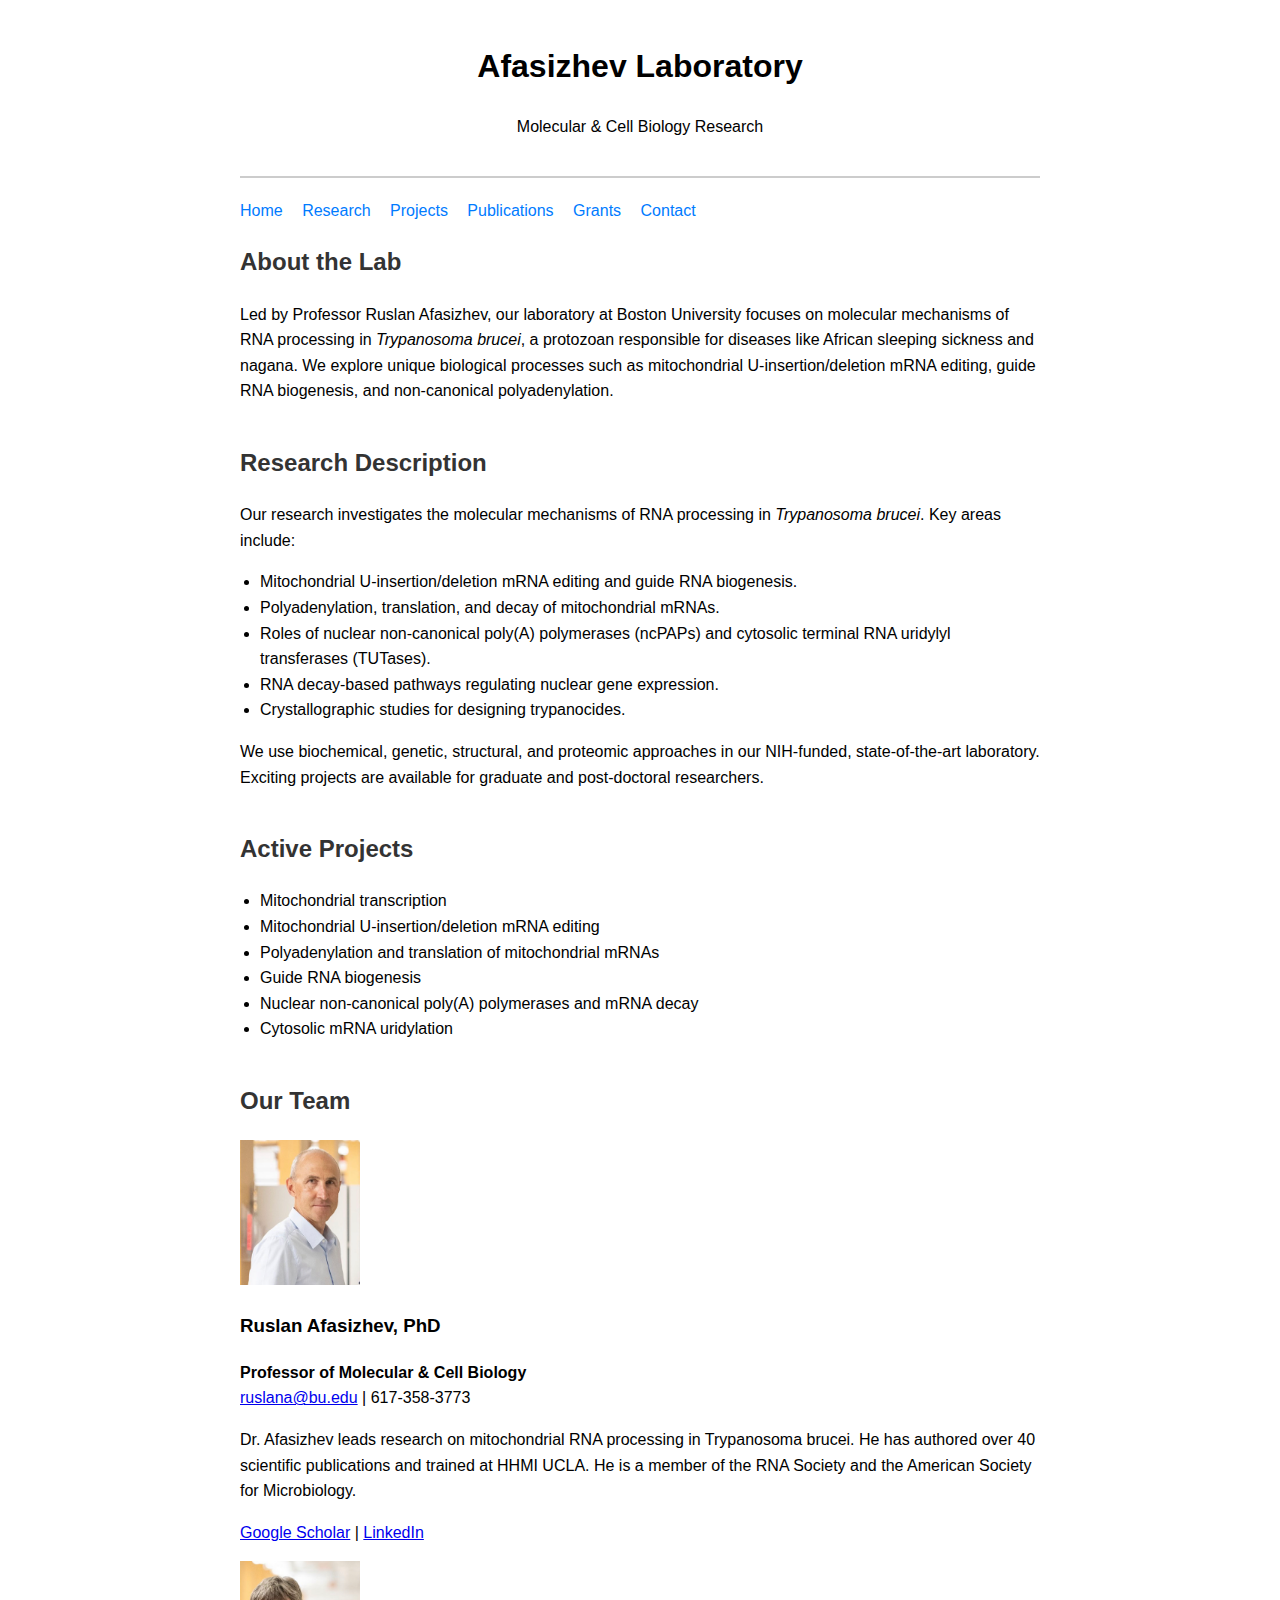
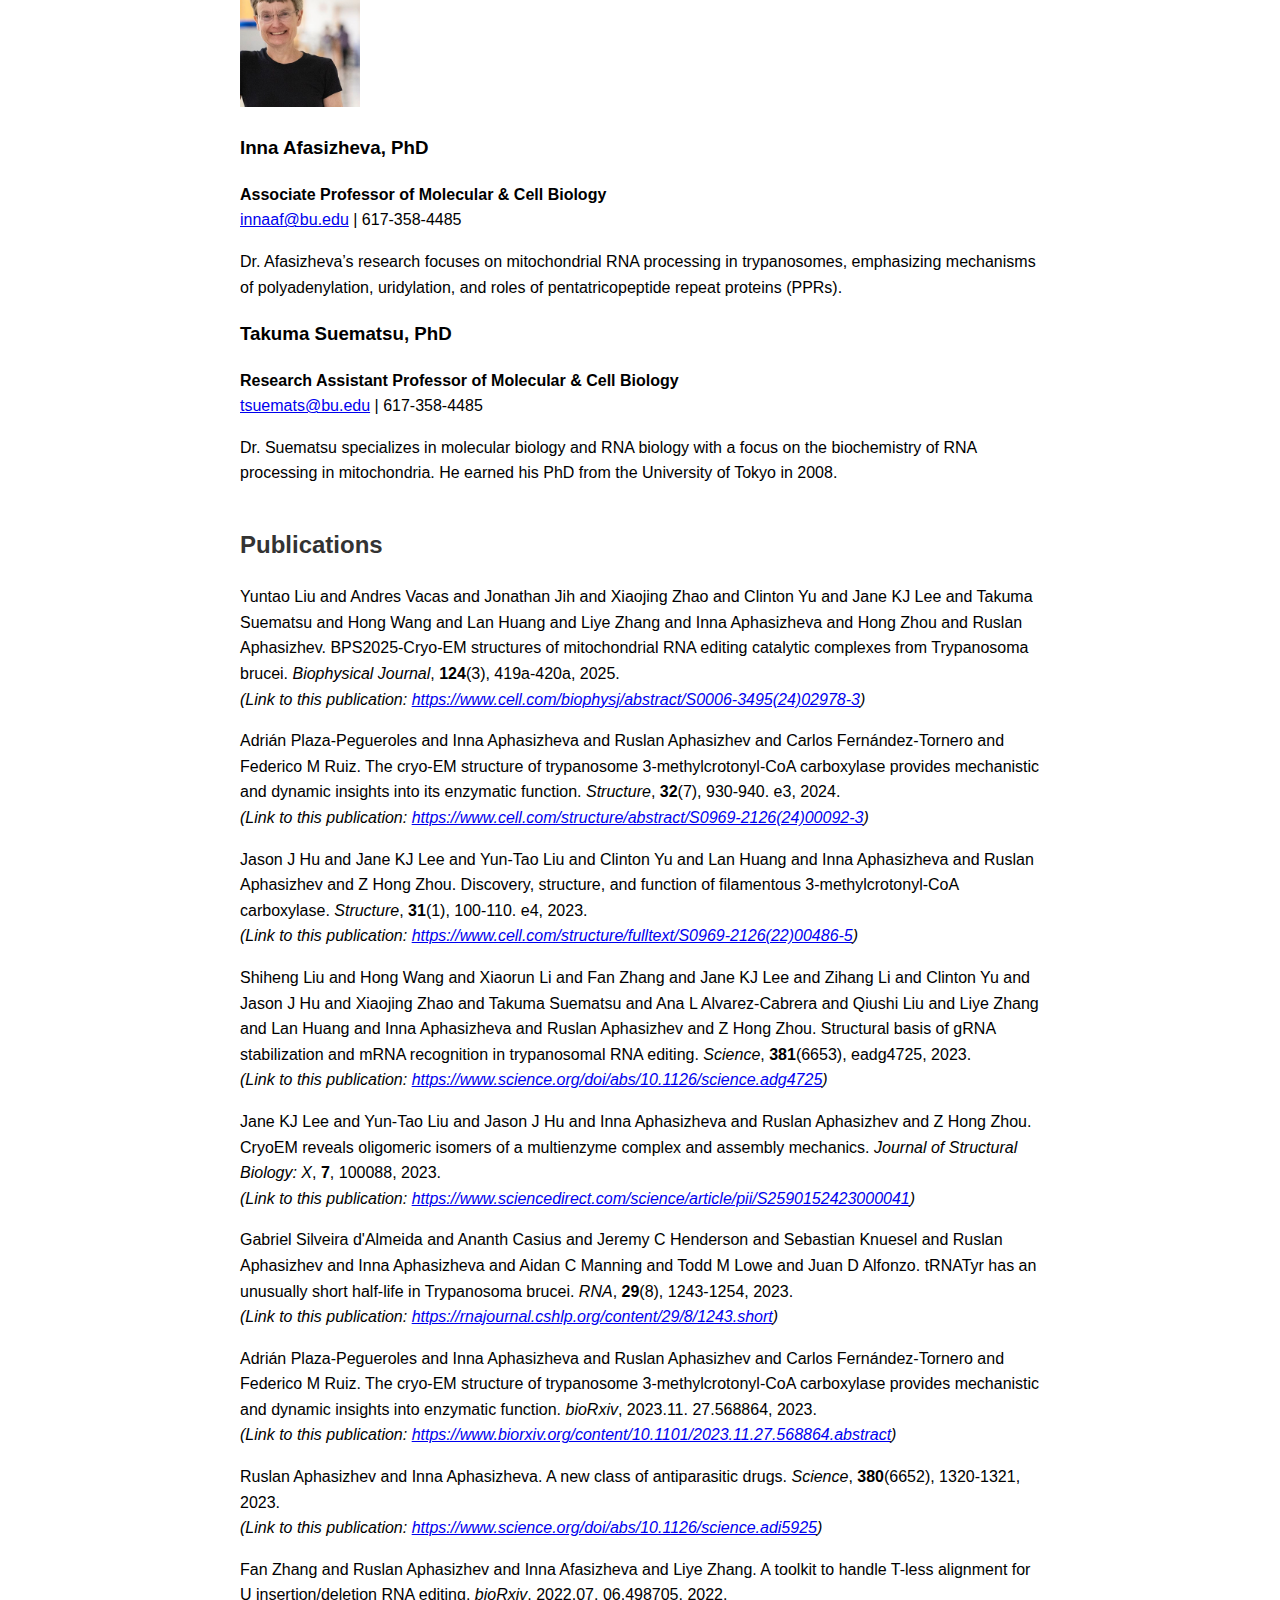
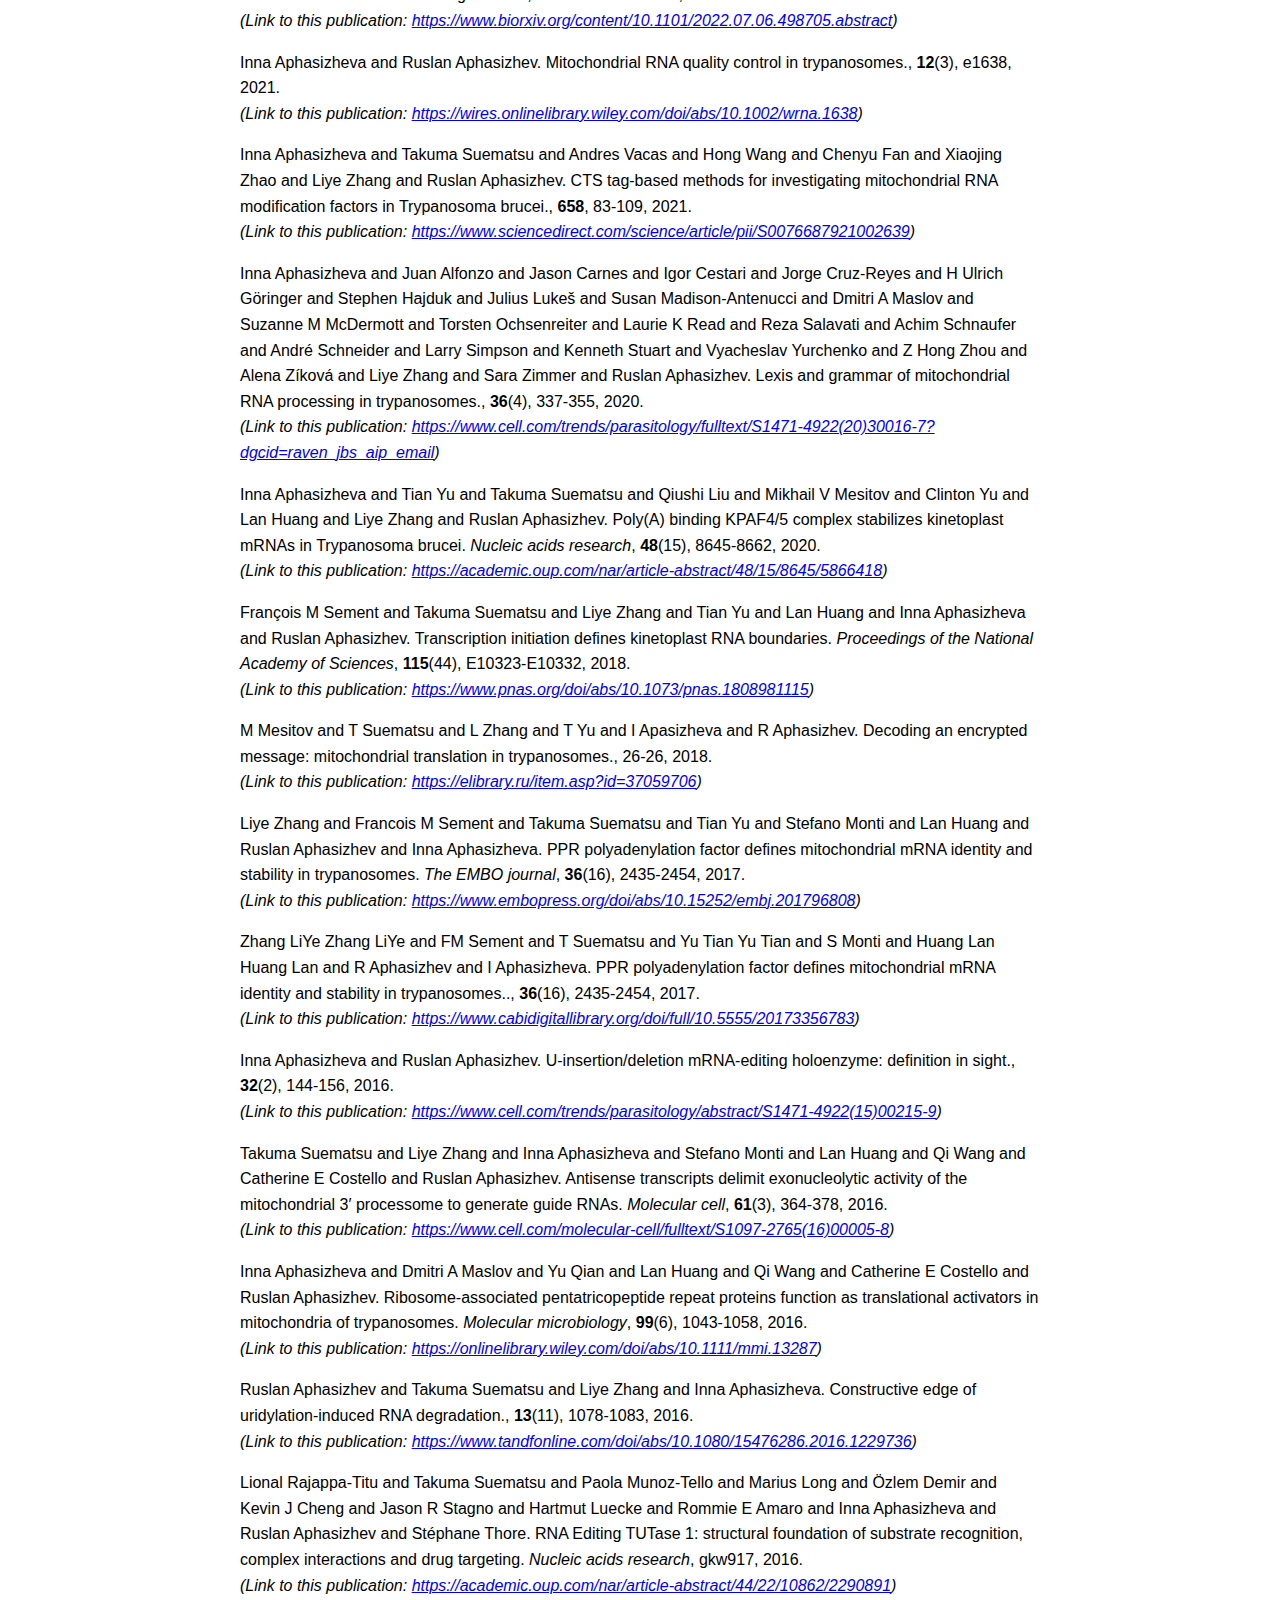
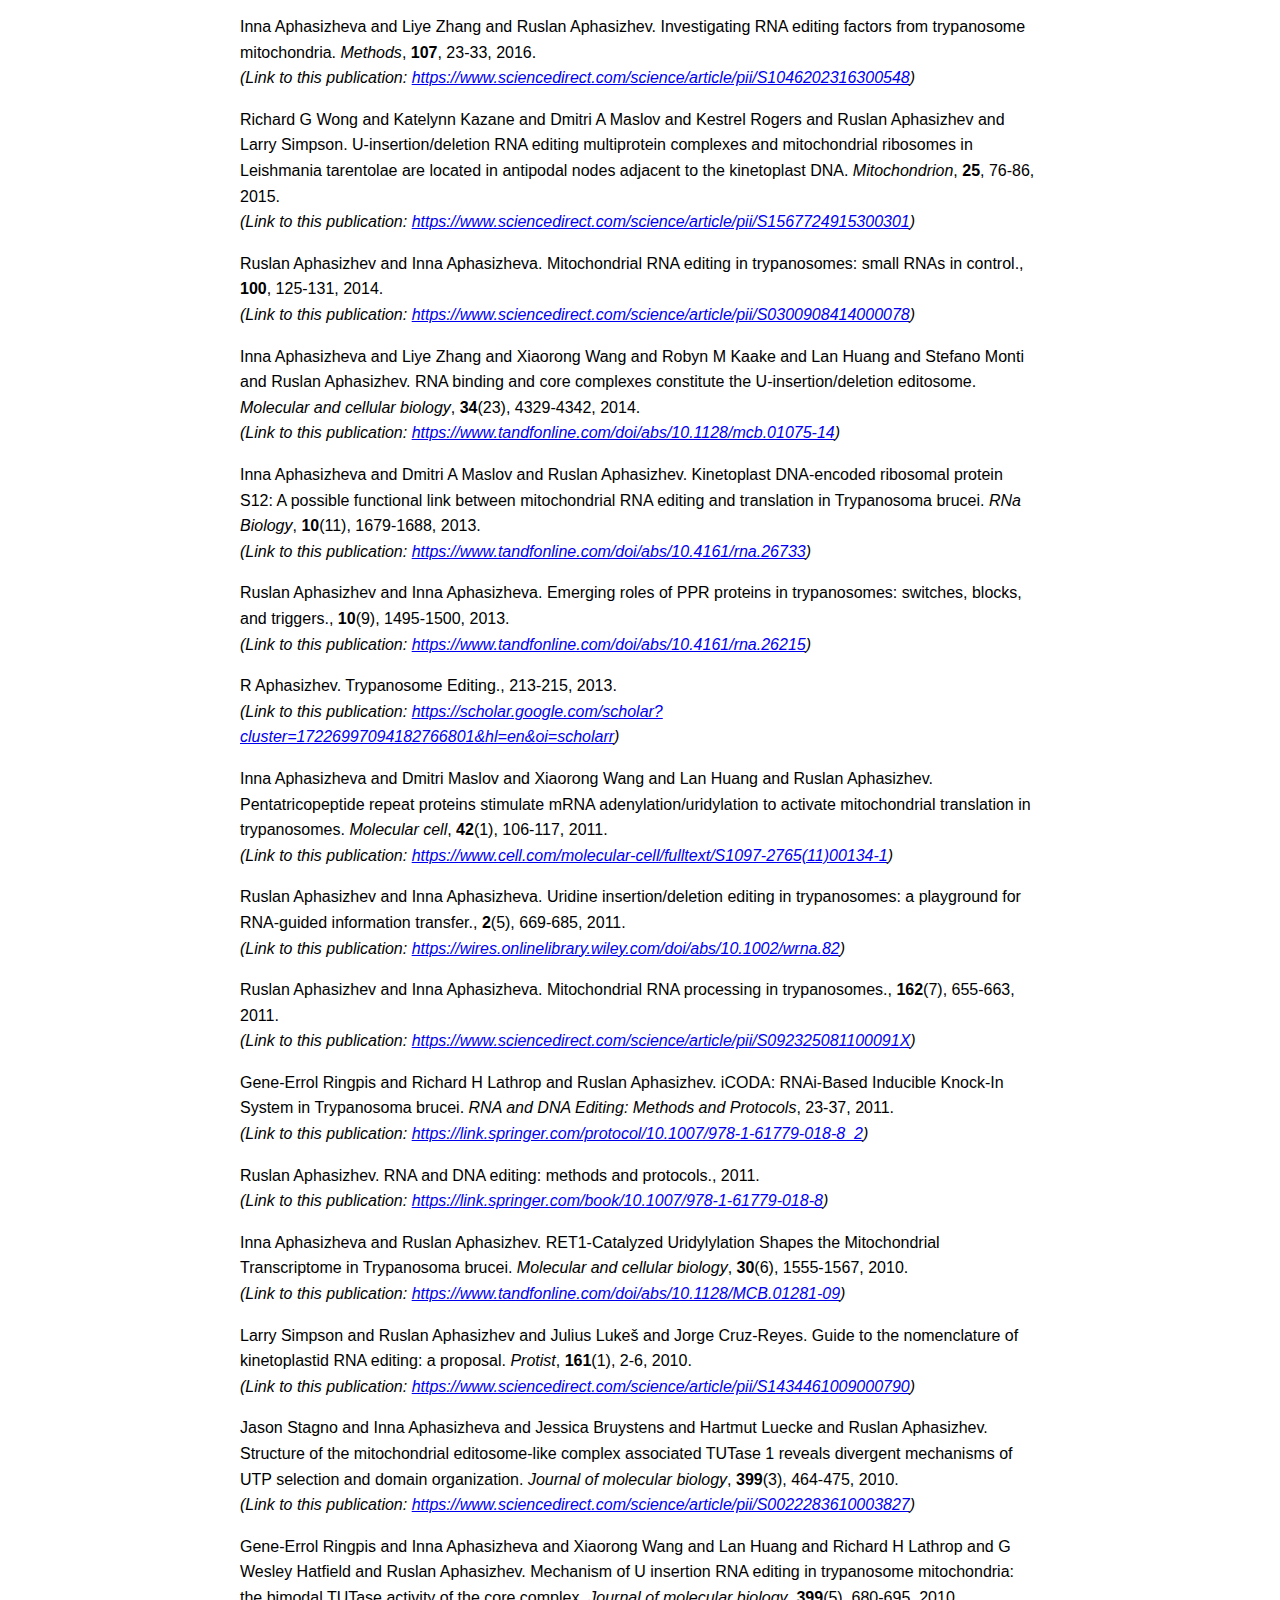
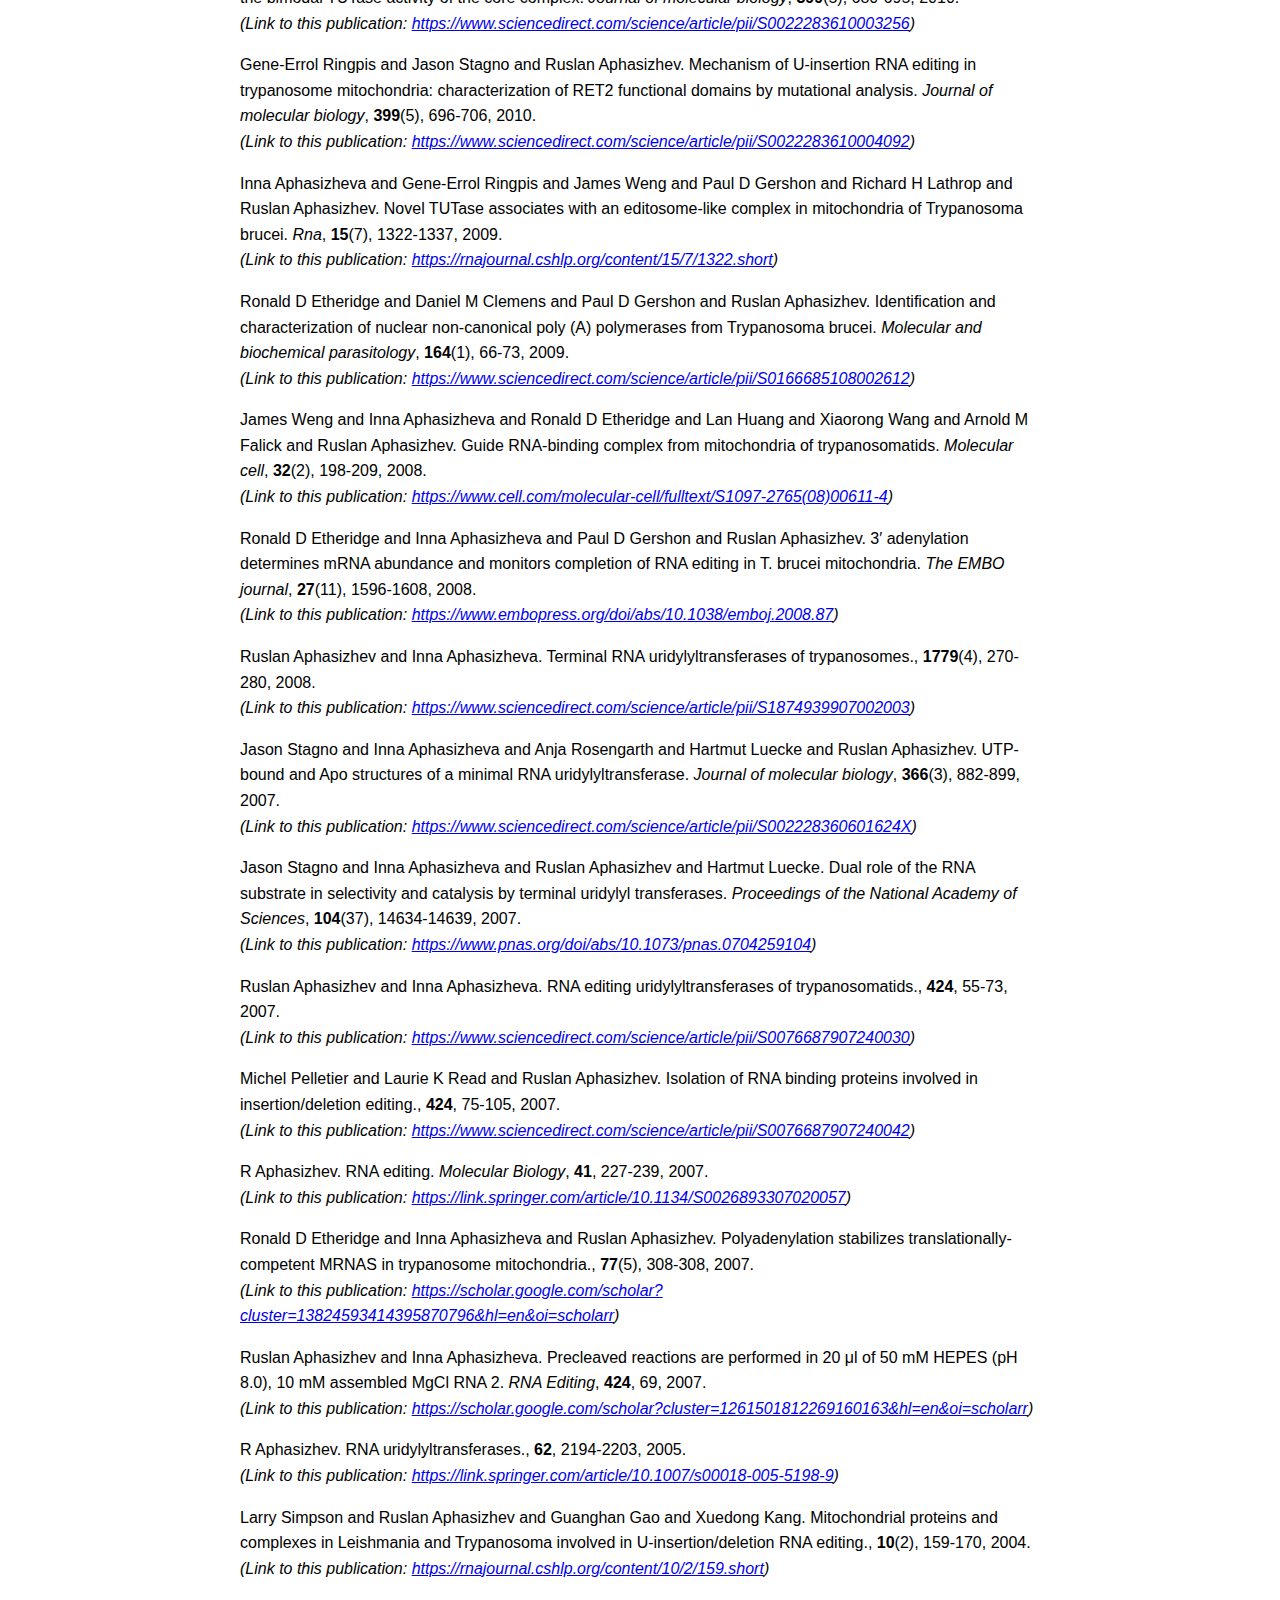
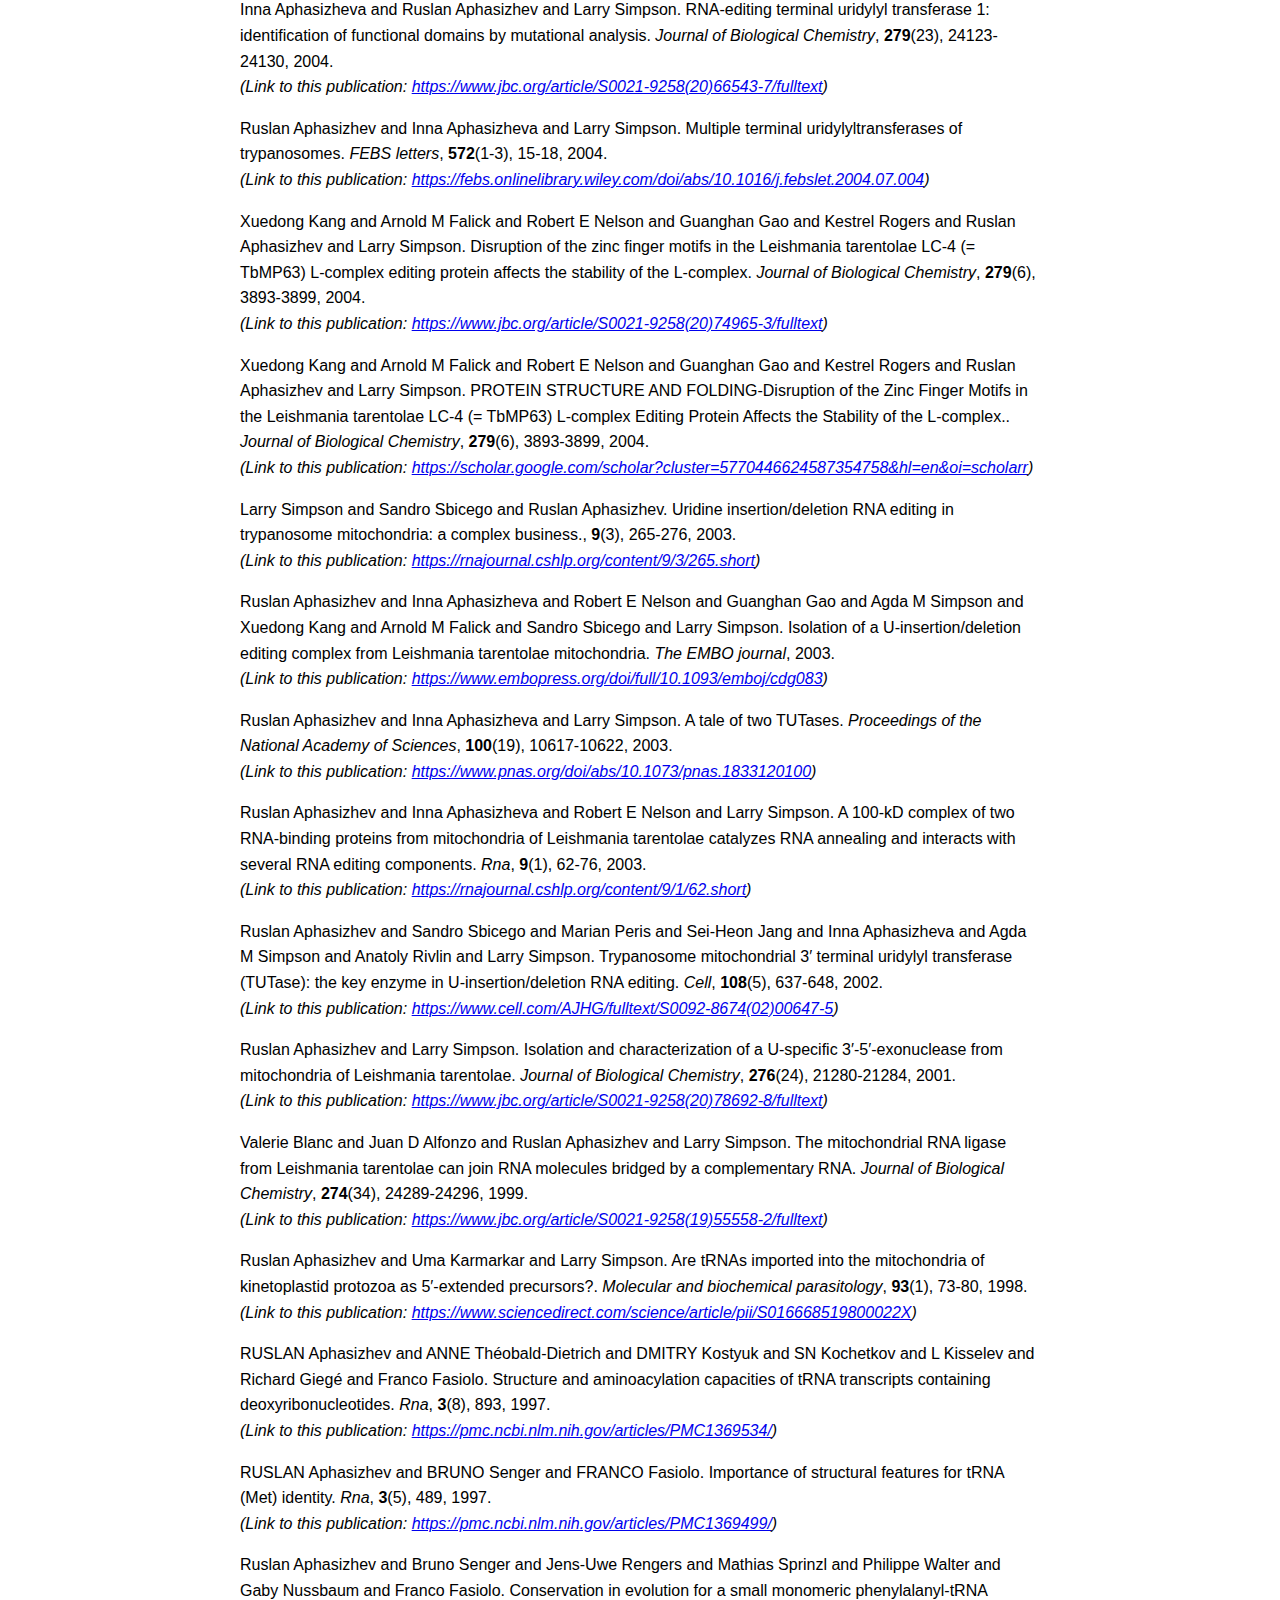
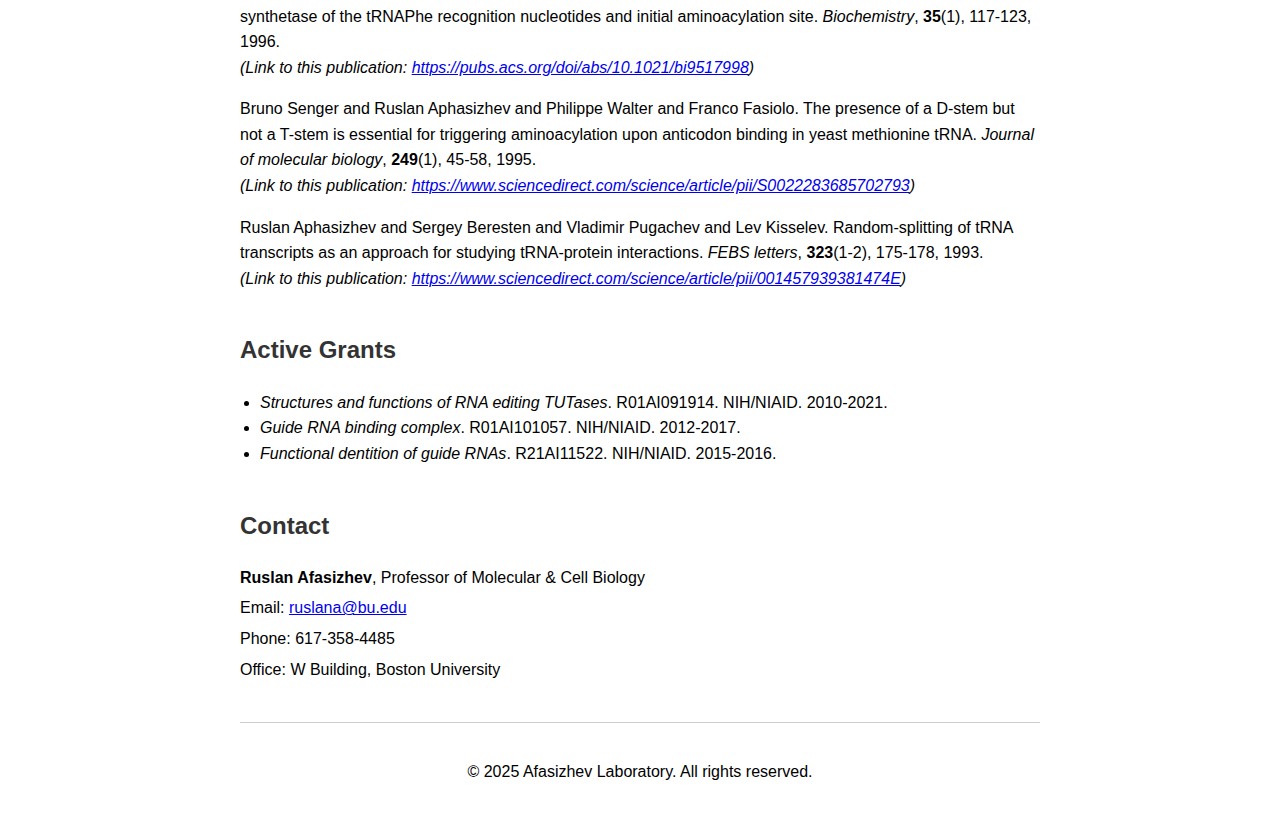
<file: index.html>
<!DOCTYPE html>
<html lang="en">
<head>
    <meta charset="UTF-8">
    <meta name="viewport" content="width=device-width, initial-scale=1.0">
    <title>Afasizhev Lab</title>
    <link rel="stylesheet" href="css/styles.css">
    <style>
        body {
            font-family: Arial, sans-serif;
            max-width: 800px;
            margin: 0 auto;
            padding: 20px;
            line-height: 1.6;
        }
        header {
            text-align: center;
            border-bottom: 2px solid #ccc;
            padding-bottom: 20px;
            margin-bottom: 20px;
        }
        nav {
            margin-bottom: 20px;
        }
        nav a {
            margin-right: 15px;
            text-decoration: none;
            color: #007BFF;
        }
        nav a:hover {
            text-decoration: underline;
        }
        section {
            margin-bottom: 40px;
        }
        h2 {
            color: #333;
        }
        ul {
            list-style-type: disc;
            padding-left: 20px;
        }
        .contact-info p {
            margin: 5px 0;
        }
        footer {
            text-align: center;
            margin-top: 40px;
            padding-top: 20px;
            border-top: 1px solid #ccc;
        }
    </style>
</head>
<body>
    <header>
        <h1>Afasizhev Laboratory</h1>
        <p>Molecular & Cell Biology Research</p>
    </header>

    <nav>
        <a href="#home">Home</a>
        <a href="#research">Research</a>
        <a href="#projects">Projects</a>
        <a href="#publications">Publications</a>
        <a href="#grants">Grants</a>
        <a href="#contact">Contact</a>
    </nav>

    <section id="home">
        <h2>About the Lab</h2>
        <p>
            Led by Professor Ruslan Afasizhev, our laboratory at Boston University focuses on molecular mechanisms of RNA processing in <em>Trypanosoma brucei</em>, a protozoan responsible for diseases like African sleeping sickness and nagana. We explore unique biological processes such as mitochondrial U-insertion/deletion mRNA editing, guide RNA biogenesis, and non-canonical polyadenylation.
        </p>
    </section>

    <section id="research">
        <h2>Research Description</h2>
        <p>
            Our research investigates the molecular mechanisms of RNA processing in <em>Trypanosoma brucei</em>. Key areas include:
        </p>
        <ul>
            <li>Mitochondrial U-insertion/deletion mRNA editing and guide RNA biogenesis.</li>
            <li>Polyadenylation, translation, and decay of mitochondrial mRNAs.</li>
            <li>Roles of nuclear non-canonical poly(A) polymerases (ncPAPs) and cytosolic terminal RNA uridylyl transferases (TUTases).</li>
            <li>RNA decay-based pathways regulating nuclear gene expression.</li>
            <li>Crystallographic studies for designing trypanocides.</li>
        </ul>
        <p>
            We use biochemical, genetic, structural, and proteomic approaches in our NIH-funded, state-of-the-art laboratory. Exciting projects are available for graduate and post-doctoral researchers.
        </p>
    </section>

    <section id="projects">
        <h2>Active Projects</h2>
        <ul>
            <li>Mitochondrial transcription</li>
            <li>Mitochondrial U-insertion/deletion mRNA editing</li>
            <li>Polyadenylation and translation of mitochondrial mRNAs</li>
            <li>Guide RNA biogenesis</li>
            <li>Nuclear non-canonical poly(A) polymerases and mRNA decay</li>
            <li>Cytosolic mRNA uridylation</li>
        </ul>
    </section>

<section id="people">
  <h2>Our Team</h2>
  <div class="team-member">
    <img src="people/team_images/ruslan.jpeg" alt="Ruslan Afasizhev, PhD" width="120"><br>
    <h3>Ruslan Afasizhev, PhD</h3>
    <p><strong>Professor of Molecular & Cell Biology</strong><br>
    <a href="mailto:ruslana@bu.edu">ruslana@bu.edu</a> | 617-358-3773</p>
    <p>Dr. Afasizhev leads research on mitochondrial RNA processing in Trypanosoma brucei. He has authored over 40 scientific publications and trained at HHMI UCLA. He is a member of the RNA Society and the American Society for Microbiology.</p>
    <p><a href="https://scholar.google.com/citations?user=U7yVbHIAAAAJ" target="_blank">Google Scholar</a> | <a href="https://www.linkedin.com/in/ruslan-afasizhev" target="_blank">LinkedIn</a></p>
  </div>

  <div class="team-member">
    <img src="people/team_images/inna.jpeg" alt="Inna Afasizheva, PhD" width="120"><br>
    <h3>Inna Afasizheva, PhD</h3>
    <p><strong>Associate Professor of Molecular & Cell Biology</strong><br>
    <a href="mailto:innaaf@bu.edu">innaaf@bu.edu</a> | 617-358-4485</p>
    <p>Dr. Afasizheva’s research focuses on mitochondrial RNA processing in trypanosomes, emphasizing mechanisms of polyadenylation, uridylation, and roles of pentatricopeptide repeat proteins (PPRs).</p>
  </div>

  <div class="team-member">
    <h3>Takuma Suematsu, PhD</h3>
    <p><strong>Research Assistant Professor of Molecular & Cell Biology</strong><br>
    <a href="mailto:tsuemats@bu.edu">tsuemats@bu.edu</a> | 617-358-4485</p>
    <p>Dr. Suematsu specializes in molecular biology and RNA biology with a focus on the biochemistry of RNA processing in mitochondria. He earned his PhD from the University of Tokyo in 2008.</p>
  </div>

</section>


<section id="publications">
  <h2>Publications</h2>
  <div class="publications">
    
    <div class="pub-entry">
      <p>Yuntao Liu and Andres Vacas and Jonathan Jih and Xiaojing Zhao and Clinton Yu and Jane KJ Lee and Takuma Suematsu and Hong Wang and Lan Huang and Liye Zhang and Inna Aphasizheva and Hong Zhou and Ruslan Aphasizhev. BPS2025-Cryo-EM structures of mitochondrial RNA editing catalytic complexes from Trypanosoma brucei. <em>Biophysical Journal</em>, <strong>124</strong>(3), 419a-420a, 2025.<br><em>(Link to this publication: <a href="https://www.cell.com/biophysj/abstract/S0006-3495(24)02978-3" target="_blank">https://www.cell.com/biophysj/abstract/S0006-3495(24)02978-3</a>)</em></p>
    </div>
    
    <div class="pub-entry">
      <p>Adrián Plaza-Pegueroles and Inna Aphasizheva and Ruslan Aphasizhev and Carlos Fernández-Tornero and Federico M Ruiz. The cryo-EM structure of trypanosome 3-methylcrotonyl-CoA carboxylase provides mechanistic and dynamic insights into its enzymatic function. <em>Structure</em>, <strong>32</strong>(7), 930-940. e3, 2024.<br><em>(Link to this publication: <a href="https://www.cell.com/structure/abstract/S0969-2126(24)00092-3" target="_blank">https://www.cell.com/structure/abstract/S0969-2126(24)00092-3</a>)</em></p>
    </div>
    
    <div class="pub-entry">
      <p>Jason J Hu and Jane KJ Lee and Yun-Tao Liu and Clinton Yu and Lan Huang and Inna Aphasizheva and Ruslan Aphasizhev and Z Hong Zhou. Discovery, structure, and function of filamentous 3-methylcrotonyl-CoA carboxylase. <em>Structure</em>, <strong>31</strong>(1), 100-110. e4, 2023.<br><em>(Link to this publication: <a href="https://www.cell.com/structure/fulltext/S0969-2126(22)00486-5" target="_blank">https://www.cell.com/structure/fulltext/S0969-2126(22)00486-5</a>)</em></p>
    </div>
    
    <div class="pub-entry">
      <p>Shiheng Liu and Hong Wang and Xiaorun Li and Fan Zhang and Jane KJ Lee and Zihang Li and Clinton Yu and Jason J Hu and Xiaojing Zhao and Takuma Suematsu and Ana L Alvarez-Cabrera and Qiushi Liu and Liye Zhang and Lan Huang and Inna Aphasizheva and Ruslan Aphasizhev and Z Hong Zhou. Structural basis of gRNA stabilization and mRNA recognition in trypanosomal RNA editing. <em>Science</em>, <strong>381</strong>(6653), eadg4725, 2023.<br><em>(Link to this publication: <a href="https://www.science.org/doi/abs/10.1126/science.adg4725" target="_blank">https://www.science.org/doi/abs/10.1126/science.adg4725</a>)</em></p>
    </div>
    
    <div class="pub-entry">
      <p>Jane KJ Lee and Yun-Tao Liu and Jason J Hu and Inna Aphasizheva and Ruslan Aphasizhev and Z Hong Zhou. CryoEM reveals oligomeric isomers of a multienzyme complex and assembly mechanics. <em>Journal of Structural Biology: X</em>, <strong>7</strong>, 100088, 2023.<br><em>(Link to this publication: <a href="https://www.sciencedirect.com/science/article/pii/S2590152423000041" target="_blank">https://www.sciencedirect.com/science/article/pii/S2590152423000041</a>)</em></p>
    </div>
    
    <div class="pub-entry">
      <p>Gabriel Silveira d'Almeida and Ananth Casius and Jeremy C Henderson and Sebastian Knuesel and Ruslan Aphasizhev and Inna Aphasizheva and Aidan C Manning and Todd M Lowe and Juan D Alfonzo. tRNATyr has an unusually short half-life in Trypanosoma brucei. <em>RNA</em>, <strong>29</strong>(8), 1243-1254, 2023.<br><em>(Link to this publication: <a href="https://rnajournal.cshlp.org/content/29/8/1243.short" target="_blank">https://rnajournal.cshlp.org/content/29/8/1243.short</a>)</em></p>
    </div>
    
    <div class="pub-entry">
      <p>Adrián Plaza-Pegueroles and Inna Aphasizheva and Ruslan Aphasizhev and Carlos Fernández-Tornero and Federico M Ruiz. The cryo-EM structure of trypanosome 3-methylcrotonyl-CoA carboxylase provides mechanistic and dynamic insights into enzymatic function. <em>bioRxiv</em>, 2023.11. 27.568864, 2023.<br><em>(Link to this publication: <a href="https://www.biorxiv.org/content/10.1101/2023.11.27.568864.abstract" target="_blank">https://www.biorxiv.org/content/10.1101/2023.11.27.568864.abstract</a>)</em></p>
    </div>
    
    <div class="pub-entry">
      <p>Ruslan Aphasizhev and Inna Aphasizheva. A new class of antiparasitic drugs. <em>Science</em>, <strong>380</strong>(6652), 1320-1321, 2023.<br><em>(Link to this publication: <a href="https://www.science.org/doi/abs/10.1126/science.adi5925" target="_blank">https://www.science.org/doi/abs/10.1126/science.adi5925</a>)</em></p>
    </div>
    
    <div class="pub-entry">
      <p>Fan Zhang and Ruslan Aphasizhev and Inna Afasizheva and Liye Zhang. A toolkit to handle T-less alignment for U insertion/deletion RNA editing. <em>bioRxiv</em>, 2022.07. 06.498705, 2022.<br><em>(Link to this publication: <a href="https://www.biorxiv.org/content/10.1101/2022.07.06.498705.abstract" target="_blank">https://www.biorxiv.org/content/10.1101/2022.07.06.498705.abstract</a>)</em></p>
    </div>
    
    <div class="pub-entry">
      <p>Inna Aphasizheva and Ruslan Aphasizhev. Mitochondrial RNA quality control in trypanosomes., <strong>12</strong>(3), e1638, 2021.<br><em>(Link to this publication: <a href="https://wires.onlinelibrary.wiley.com/doi/abs/10.1002/wrna.1638" target="_blank">https://wires.onlinelibrary.wiley.com/doi/abs/10.1002/wrna.1638</a>)</em></p>
    </div>
    
    <div class="pub-entry">
      <p>Inna Aphasizheva and Takuma Suematsu and Andres Vacas and Hong Wang and Chenyu Fan and Xiaojing Zhao and Liye Zhang and Ruslan Aphasizhev. CTS tag-based methods for investigating mitochondrial RNA modification factors in Trypanosoma brucei., <strong>658</strong>, 83-109, 2021.<br><em>(Link to this publication: <a href="https://www.sciencedirect.com/science/article/pii/S0076687921002639" target="_blank">https://www.sciencedirect.com/science/article/pii/S0076687921002639</a>)</em></p>
    </div>
    
    <div class="pub-entry">
      <p>Inna Aphasizheva and Juan Alfonzo and Jason Carnes and Igor Cestari and Jorge Cruz-Reyes and H Ulrich Göringer and Stephen Hajduk and Julius Lukeš and Susan Madison-Antenucci and Dmitri A Maslov and Suzanne M McDermott and Torsten Ochsenreiter and Laurie K Read and Reza Salavati and Achim Schnaufer and André Schneider and Larry Simpson and Kenneth Stuart and Vyacheslav Yurchenko and Z Hong Zhou and Alena Zíková and Liye Zhang and Sara Zimmer and Ruslan Aphasizhev. Lexis and grammar of mitochondrial RNA processing in trypanosomes., <strong>36</strong>(4), 337-355, 2020.<br><em>(Link to this publication: <a href="https://www.cell.com/trends/parasitology/fulltext/S1471-4922(20)30016-7?dgcid=raven_jbs_aip_email" target="_blank">https://www.cell.com/trends/parasitology/fulltext/S1471-4922(20)30016-7?dgcid=raven_jbs_aip_email</a>)</em></p>
    </div>
    
    <div class="pub-entry">
      <p>Inna Aphasizheva and Tian Yu and Takuma Suematsu and Qiushi Liu and Mikhail V Mesitov and Clinton Yu and Lan Huang and Liye Zhang and Ruslan Aphasizhev. Poly(A) binding KPAF4/5 complex stabilizes kinetoplast mRNAs in Trypanosoma brucei. <em>Nucleic acids research</em>, <strong>48</strong>(15), 8645-8662, 2020.<br><em>(Link to this publication: <a href="https://academic.oup.com/nar/article-abstract/48/15/8645/5866418" target="_blank">https://academic.oup.com/nar/article-abstract/48/15/8645/5866418</a>)</em></p>
    </div>
    
    <div class="pub-entry">
      <p>François M Sement and Takuma Suematsu and Liye Zhang and Tian Yu and Lan Huang and Inna Aphasizheva and Ruslan Aphasizhev. Transcription initiation defines kinetoplast RNA boundaries. <em>Proceedings of the National Academy of Sciences</em>, <strong>115</strong>(44), E10323-E10332, 2018.<br><em>(Link to this publication: <a href="https://www.pnas.org/doi/abs/10.1073/pnas.1808981115" target="_blank">https://www.pnas.org/doi/abs/10.1073/pnas.1808981115</a>)</em></p>
    </div>
    
    <div class="pub-entry">
      <p>M Mesitov and T Suematsu and L Zhang and T Yu and I Apasizheva and R Aphasizhev. Decoding an encrypted message: mitochondrial translation in trypanosomes., 26-26, 2018.<br><em>(Link to this publication: <a href="https://elibrary.ru/item.asp?id=37059706" target="_blank">https://elibrary.ru/item.asp?id=37059706</a>)</em></p>
    </div>
    
    <div class="pub-entry">
      <p>Liye Zhang and Francois M Sement and Takuma Suematsu and Tian Yu and Stefano Monti and Lan Huang and Ruslan Aphasizhev and Inna Aphasizheva. PPR polyadenylation factor defines mitochondrial mRNA identity and stability in trypanosomes. <em>The EMBO journal</em>, <strong>36</strong>(16), 2435-2454, 2017.<br><em>(Link to this publication: <a href="https://www.embopress.org/doi/abs/10.15252/embj.201796808" target="_blank">https://www.embopress.org/doi/abs/10.15252/embj.201796808</a>)</em></p>
    </div>
    
    <div class="pub-entry">
      <p>Zhang LiYe Zhang LiYe and FM Sement and T Suematsu and Yu Tian Yu Tian and S Monti and Huang Lan Huang Lan and R Aphasizhev and I Aphasizheva. PPR polyadenylation factor defines mitochondrial mRNA identity and stability in trypanosomes.., <strong>36</strong>(16), 2435-2454, 2017.<br><em>(Link to this publication: <a href="https://www.cabidigitallibrary.org/doi/full/10.5555/20173356783" target="_blank">https://www.cabidigitallibrary.org/doi/full/10.5555/20173356783</a>)</em></p>
    </div>
    
    <div class="pub-entry">
      <p>Inna Aphasizheva and Ruslan Aphasizhev. U-insertion/deletion mRNA-editing holoenzyme: definition in sight., <strong>32</strong>(2), 144-156, 2016.<br><em>(Link to this publication: <a href="https://www.cell.com/trends/parasitology/abstract/S1471-4922(15)00215-9" target="_blank">https://www.cell.com/trends/parasitology/abstract/S1471-4922(15)00215-9</a>)</em></p>
    </div>
    
    <div class="pub-entry">
      <p>Takuma Suematsu and Liye Zhang and Inna Aphasizheva and Stefano Monti and Lan Huang and Qi Wang and Catherine E Costello and Ruslan Aphasizhev. Antisense transcripts delimit exonucleolytic activity of the mitochondrial 3′ processome to generate guide RNAs. <em>Molecular cell</em>, <strong>61</strong>(3), 364-378, 2016.<br><em>(Link to this publication: <a href="https://www.cell.com/molecular-cell/fulltext/S1097-2765(16)00005-8" target="_blank">https://www.cell.com/molecular-cell/fulltext/S1097-2765(16)00005-8</a>)</em></p>
    </div>
    
    <div class="pub-entry">
      <p>Inna Aphasizheva and Dmitri A Maslov and Yu Qian and Lan Huang and Qi Wang and Catherine E Costello and Ruslan Aphasizhev. Ribosome‐associated pentatricopeptide repeat proteins function as translational activators in mitochondria of trypanosomes. <em>Molecular microbiology</em>, <strong>99</strong>(6), 1043-1058, 2016.<br><em>(Link to this publication: <a href="https://onlinelibrary.wiley.com/doi/abs/10.1111/mmi.13287" target="_blank">https://onlinelibrary.wiley.com/doi/abs/10.1111/mmi.13287</a>)</em></p>
    </div>
    
    <div class="pub-entry">
      <p>Ruslan Aphasizhev and Takuma Suematsu and Liye Zhang and Inna Aphasizheva. Constructive edge of uridylation-induced RNA degradation., <strong>13</strong>(11), 1078-1083, 2016.<br><em>(Link to this publication: <a href="https://www.tandfonline.com/doi/abs/10.1080/15476286.2016.1229736" target="_blank">https://www.tandfonline.com/doi/abs/10.1080/15476286.2016.1229736</a>)</em></p>
    </div>
    
    <div class="pub-entry">
      <p>Lional Rajappa-Titu and Takuma Suematsu and Paola Munoz-Tello and Marius Long and Özlem Demir and Kevin J Cheng and Jason R Stagno and Hartmut Luecke and Rommie E Amaro and Inna Aphasizheva and Ruslan Aphasizhev and Stéphane Thore. RNA Editing TUTase 1: structural foundation of substrate recognition, complex interactions and drug targeting. <em>Nucleic acids research</em>, gkw917, 2016.<br><em>(Link to this publication: <a href="https://academic.oup.com/nar/article-abstract/44/22/10862/2290891" target="_blank">https://academic.oup.com/nar/article-abstract/44/22/10862/2290891</a>)</em></p>
    </div>
    
    <div class="pub-entry">
      <p>Inna Aphasizheva and Liye Zhang and Ruslan Aphasizhev. Investigating RNA editing factors from trypanosome mitochondria. <em>Methods</em>, <strong>107</strong>, 23-33, 2016.<br><em>(Link to this publication: <a href="https://www.sciencedirect.com/science/article/pii/S1046202316300548" target="_blank">https://www.sciencedirect.com/science/article/pii/S1046202316300548</a>)</em></p>
    </div>
    
    <div class="pub-entry">
      <p>Richard G Wong and Katelynn Kazane and Dmitri A Maslov and Kestrel Rogers and Ruslan Aphasizhev and Larry Simpson. U-insertion/deletion RNA editing multiprotein complexes and mitochondrial ribosomes in Leishmania tarentolae are located in antipodal nodes adjacent to the kinetoplast DNA. <em>Mitochondrion</em>, <strong>25</strong>, 76-86, 2015.<br><em>(Link to this publication: <a href="https://www.sciencedirect.com/science/article/pii/S1567724915300301" target="_blank">https://www.sciencedirect.com/science/article/pii/S1567724915300301</a>)</em></p>
    </div>
    
    <div class="pub-entry">
      <p>Ruslan Aphasizhev and Inna Aphasizheva. Mitochondrial RNA editing in trypanosomes: small RNAs in control., <strong>100</strong>, 125-131, 2014.<br><em>(Link to this publication: <a href="https://www.sciencedirect.com/science/article/pii/S0300908414000078" target="_blank">https://www.sciencedirect.com/science/article/pii/S0300908414000078</a>)</em></p>
    </div>
    
    <div class="pub-entry">
      <p>Inna Aphasizheva and Liye Zhang and Xiaorong Wang and Robyn M Kaake and Lan Huang and Stefano Monti and Ruslan Aphasizhev. RNA binding and core complexes constitute the U-insertion/deletion editosome. <em>Molecular and cellular biology</em>, <strong>34</strong>(23), 4329-4342, 2014.<br><em>(Link to this publication: <a href="https://www.tandfonline.com/doi/abs/10.1128/mcb.01075-14" target="_blank">https://www.tandfonline.com/doi/abs/10.1128/mcb.01075-14</a>)</em></p>
    </div>
    
    <div class="pub-entry">
      <p>Inna Aphasizheva and Dmitri A Maslov and Ruslan Aphasizhev. Kinetoplast DNA-encoded ribosomal protein S12: A possible functional link between mitochondrial RNA editing and translation in Trypanosoma brucei. <em>RNa Biology</em>, <strong>10</strong>(11), 1679-1688, 2013.<br><em>(Link to this publication: <a href="https://www.tandfonline.com/doi/abs/10.4161/rna.26733" target="_blank">https://www.tandfonline.com/doi/abs/10.4161/rna.26733</a>)</em></p>
    </div>
    
    <div class="pub-entry">
      <p>Ruslan Aphasizhev and Inna Aphasizheva. Emerging roles of PPR proteins in trypanosomes: switches, blocks, and triggers., <strong>10</strong>(9), 1495-1500, 2013.<br><em>(Link to this publication: <a href="https://www.tandfonline.com/doi/abs/10.4161/rna.26215" target="_blank">https://www.tandfonline.com/doi/abs/10.4161/rna.26215</a>)</em></p>
    </div>
    
    <div class="pub-entry">
      <p>R Aphasizhev. Trypanosome Editing., 213-215, 2013.<br><em>(Link to this publication: <a href="https://scholar.google.com/scholar?cluster=17226997094182766801&hl=en&oi=scholarr" target="_blank">https://scholar.google.com/scholar?cluster=17226997094182766801&hl=en&oi=scholarr</a>)</em></p>
    </div>
    
    <div class="pub-entry">
      <p>Inna Aphasizheva and Dmitri Maslov and Xiaorong Wang and Lan Huang and Ruslan Aphasizhev. Pentatricopeptide repeat proteins stimulate mRNA adenylation/uridylation to activate mitochondrial translation in trypanosomes. <em>Molecular cell</em>, <strong>42</strong>(1), 106-117, 2011.<br><em>(Link to this publication: <a href="https://www.cell.com/molecular-cell/fulltext/S1097-2765(11)00134-1" target="_blank">https://www.cell.com/molecular-cell/fulltext/S1097-2765(11)00134-1</a>)</em></p>
    </div>
    
    <div class="pub-entry">
      <p>Ruslan Aphasizhev and Inna Aphasizheva. Uridine insertion/deletion editing in trypanosomes: a playground for RNA‐guided information transfer., <strong>2</strong>(5), 669-685, 2011.<br><em>(Link to this publication: <a href="https://wires.onlinelibrary.wiley.com/doi/abs/10.1002/wrna.82" target="_blank">https://wires.onlinelibrary.wiley.com/doi/abs/10.1002/wrna.82</a>)</em></p>
    </div>
    
    <div class="pub-entry">
      <p>Ruslan Aphasizhev and Inna Aphasizheva. Mitochondrial RNA processing in trypanosomes., <strong>162</strong>(7), 655-663, 2011.<br><em>(Link to this publication: <a href="https://www.sciencedirect.com/science/article/pii/S092325081100091X" target="_blank">https://www.sciencedirect.com/science/article/pii/S092325081100091X</a>)</em></p>
    </div>
    
    <div class="pub-entry">
      <p>Gene-Errol Ringpis and Richard H Lathrop and Ruslan Aphasizhev. iCODA: RNAi-Based Inducible Knock-In System in Trypanosoma brucei. <em>RNA and DNA Editing: Methods and Protocols</em>, 23-37, 2011.<br><em>(Link to this publication: <a href="https://link.springer.com/protocol/10.1007/978-1-61779-018-8_2" target="_blank">https://link.springer.com/protocol/10.1007/978-1-61779-018-8_2</a>)</em></p>
    </div>
    
    <div class="pub-entry">
      <p>Ruslan Aphasizhev. RNA and DNA editing: methods and protocols., 2011.<br><em>(Link to this publication: <a href="https://link.springer.com/book/10.1007/978-1-61779-018-8" target="_blank">https://link.springer.com/book/10.1007/978-1-61779-018-8</a>)</em></p>
    </div>
    
    <div class="pub-entry">
      <p>Inna Aphasizheva and Ruslan Aphasizhev. RET1-Catalyzed Uridylylation Shapes the Mitochondrial Transcriptome in Trypanosoma brucei. <em>Molecular and cellular biology</em>, <strong>30</strong>(6), 1555-1567, 2010.<br><em>(Link to this publication: <a href="https://www.tandfonline.com/doi/abs/10.1128/MCB.01281-09" target="_blank">https://www.tandfonline.com/doi/abs/10.1128/MCB.01281-09</a>)</em></p>
    </div>
    
    <div class="pub-entry">
      <p>Larry Simpson and Ruslan Aphasizhev and Julius Lukeš and Jorge Cruz-Reyes. Guide to the nomenclature of kinetoplastid RNA editing: a proposal. <em>Protist</em>, <strong>161</strong>(1), 2-6, 2010.<br><em>(Link to this publication: <a href="https://www.sciencedirect.com/science/article/pii/S1434461009000790" target="_blank">https://www.sciencedirect.com/science/article/pii/S1434461009000790</a>)</em></p>
    </div>
    
    <div class="pub-entry">
      <p>Jason Stagno and Inna Aphasizheva and Jessica Bruystens and Hartmut Luecke and Ruslan Aphasizhev. Structure of the mitochondrial editosome-like complex associated TUTase 1 reveals divergent mechanisms of UTP selection and domain organization. <em>Journal of molecular biology</em>, <strong>399</strong>(3), 464-475, 2010.<br><em>(Link to this publication: <a href="https://www.sciencedirect.com/science/article/pii/S0022283610003827" target="_blank">https://www.sciencedirect.com/science/article/pii/S0022283610003827</a>)</em></p>
    </div>
    
    <div class="pub-entry">
      <p>Gene-Errol Ringpis and Inna Aphasizheva and Xiaorong Wang and Lan Huang and Richard H Lathrop and G Wesley Hatfield and Ruslan Aphasizhev. Mechanism of U insertion RNA editing in trypanosome mitochondria: the bimodal TUTase activity of the core complex. <em>Journal of molecular biology</em>, <strong>399</strong>(5), 680-695, 2010.<br><em>(Link to this publication: <a href="https://www.sciencedirect.com/science/article/pii/S0022283610003256" target="_blank">https://www.sciencedirect.com/science/article/pii/S0022283610003256</a>)</em></p>
    </div>
    
    <div class="pub-entry">
      <p>Gene-Errol Ringpis and Jason Stagno and Ruslan Aphasizhev. Mechanism of U-insertion RNA editing in trypanosome mitochondria: characterization of RET2 functional domains by mutational analysis. <em>Journal of molecular biology</em>, <strong>399</strong>(5), 696-706, 2010.<br><em>(Link to this publication: <a href="https://www.sciencedirect.com/science/article/pii/S0022283610004092" target="_blank">https://www.sciencedirect.com/science/article/pii/S0022283610004092</a>)</em></p>
    </div>
    
    <div class="pub-entry">
      <p>Inna Aphasizheva and Gene-Errol Ringpis and James Weng and Paul D Gershon and Richard H Lathrop and Ruslan Aphasizhev. Novel TUTase associates with an editosome-like complex in mitochondria of Trypanosoma brucei. <em>Rna</em>, <strong>15</strong>(7), 1322-1337, 2009.<br><em>(Link to this publication: <a href="https://rnajournal.cshlp.org/content/15/7/1322.short" target="_blank">https://rnajournal.cshlp.org/content/15/7/1322.short</a>)</em></p>
    </div>
    
    <div class="pub-entry">
      <p>Ronald D Etheridge and Daniel M Clemens and Paul D Gershon and Ruslan Aphasizhev. Identification and characterization of nuclear non-canonical poly (A) polymerases from Trypanosoma brucei. <em>Molecular and biochemical parasitology</em>, <strong>164</strong>(1), 66-73, 2009.<br><em>(Link to this publication: <a href="https://www.sciencedirect.com/science/article/pii/S0166685108002612" target="_blank">https://www.sciencedirect.com/science/article/pii/S0166685108002612</a>)</em></p>
    </div>
    
    <div class="pub-entry">
      <p>James Weng and Inna Aphasizheva and Ronald D Etheridge and Lan Huang and Xiaorong Wang and Arnold M Falick and Ruslan Aphasizhev. Guide RNA-binding complex from mitochondria of trypanosomatids. <em>Molecular cell</em>, <strong>32</strong>(2), 198-209, 2008.<br><em>(Link to this publication: <a href="https://www.cell.com/molecular-cell/fulltext/S1097-2765(08)00611-4" target="_blank">https://www.cell.com/molecular-cell/fulltext/S1097-2765(08)00611-4</a>)</em></p>
    </div>
    
    <div class="pub-entry">
      <p>Ronald D Etheridge and Inna Aphasizheva and Paul D Gershon and Ruslan Aphasizhev. 3′ adenylation determines mRNA abundance and monitors completion of RNA editing in T. brucei mitochondria. <em>The EMBO journal</em>, <strong>27</strong>(11), 1596-1608, 2008.<br><em>(Link to this publication: <a href="https://www.embopress.org/doi/abs/10.1038/emboj.2008.87" target="_blank">https://www.embopress.org/doi/abs/10.1038/emboj.2008.87</a>)</em></p>
    </div>
    
    <div class="pub-entry">
      <p>Ruslan Aphasizhev and Inna Aphasizheva. Terminal RNA uridylyltransferases of trypanosomes., <strong>1779</strong>(4), 270-280, 2008.<br><em>(Link to this publication: <a href="https://www.sciencedirect.com/science/article/pii/S1874939907002003" target="_blank">https://www.sciencedirect.com/science/article/pii/S1874939907002003</a>)</em></p>
    </div>
    
    <div class="pub-entry">
      <p>Jason Stagno and Inna Aphasizheva and Anja Rosengarth and Hartmut Luecke and Ruslan Aphasizhev. UTP-bound and Apo structures of a minimal RNA uridylyltransferase. <em>Journal of molecular biology</em>, <strong>366</strong>(3), 882-899, 2007.<br><em>(Link to this publication: <a href="https://www.sciencedirect.com/science/article/pii/S002228360601624X" target="_blank">https://www.sciencedirect.com/science/article/pii/S002228360601624X</a>)</em></p>
    </div>
    
    <div class="pub-entry">
      <p>Jason Stagno and Inna Aphasizheva and Ruslan Aphasizhev and Hartmut Luecke. Dual role of the RNA substrate in selectivity and catalysis by terminal uridylyl transferases. <em>Proceedings of the National Academy of Sciences</em>, <strong>104</strong>(37), 14634-14639, 2007.<br><em>(Link to this publication: <a href="https://www.pnas.org/doi/abs/10.1073/pnas.0704259104" target="_blank">https://www.pnas.org/doi/abs/10.1073/pnas.0704259104</a>)</em></p>
    </div>
    
    <div class="pub-entry">
      <p>Ruslan Aphasizhev and Inna Aphasizheva. RNA editing uridylyltransferases of trypanosomatids., <strong>424</strong>, 55-73, 2007.<br><em>(Link to this publication: <a href="https://www.sciencedirect.com/science/article/pii/S0076687907240030" target="_blank">https://www.sciencedirect.com/science/article/pii/S0076687907240030</a>)</em></p>
    </div>
    
    <div class="pub-entry">
      <p>Michel Pelletier and Laurie K Read and Ruslan Aphasizhev. Isolation of RNA binding proteins involved in insertion/deletion editing., <strong>424</strong>, 75-105, 2007.<br><em>(Link to this publication: <a href="https://www.sciencedirect.com/science/article/pii/S0076687907240042" target="_blank">https://www.sciencedirect.com/science/article/pii/S0076687907240042</a>)</em></p>
    </div>
    
    <div class="pub-entry">
      <p>R Aphasizhev. RNA editing. <em>Molecular Biology</em>, <strong>41</strong>, 227-239, 2007.<br><em>(Link to this publication: <a href="https://link.springer.com/article/10.1134/S0026893307020057" target="_blank">https://link.springer.com/article/10.1134/S0026893307020057</a>)</em></p>
    </div>
    
    <div class="pub-entry">
      <p>Ronald D Etheridge and Inna Aphasizheva and Ruslan Aphasizhev. Polyadenylation stabilizes translationally-competent MRNAS in trypanosome mitochondria., <strong>77</strong>(5), 308-308, 2007.<br><em>(Link to this publication: <a href="https://scholar.google.com/scholar?cluster=13824593414395870796&hl=en&oi=scholarr" target="_blank">https://scholar.google.com/scholar?cluster=13824593414395870796&hl=en&oi=scholarr</a>)</em></p>
    </div>
    
    <div class="pub-entry">
      <p>Ruslan Aphasizhev and Inna Aphasizheva. Precleaved reactions are performed in 20 μl of 50 mM HEPES (pH 8.0), 10 mM assembled MgCl RNA 2. <em>RNA Editing</em>, <strong>424</strong>, 69, 2007.<br><em>(Link to this publication: <a href="https://scholar.google.com/scholar?cluster=1261501812269160163&hl=en&oi=scholarr" target="_blank">https://scholar.google.com/scholar?cluster=1261501812269160163&hl=en&oi=scholarr</a>)</em></p>
    </div>
    
    <div class="pub-entry">
      <p>R Aphasizhev. RNA uridylyltransferases., <strong>62</strong>, 2194-2203, 2005.<br><em>(Link to this publication: <a href="https://link.springer.com/article/10.1007/s00018-005-5198-9" target="_blank">https://link.springer.com/article/10.1007/s00018-005-5198-9</a>)</em></p>
    </div>
    
    <div class="pub-entry">
      <p>Larry Simpson and Ruslan Aphasizhev and Guanghan Gao and Xuedong Kang. Mitochondrial proteins and complexes in Leishmania and Trypanosoma involved in U-insertion/deletion RNA editing., <strong>10</strong>(2), 159-170, 2004.<br><em>(Link to this publication: <a href="https://rnajournal.cshlp.org/content/10/2/159.short" target="_blank">https://rnajournal.cshlp.org/content/10/2/159.short</a>)</em></p>
    </div>
    
    <div class="pub-entry">
      <p>Inna Aphasizheva and Ruslan Aphasizhev and Larry Simpson. RNA-editing terminal uridylyl transferase 1: identification of functional domains by mutational analysis. <em>Journal of Biological Chemistry</em>, <strong>279</strong>(23), 24123-24130, 2004.<br><em>(Link to this publication: <a href="https://www.jbc.org/article/S0021-9258(20)66543-7/fulltext" target="_blank">https://www.jbc.org/article/S0021-9258(20)66543-7/fulltext</a>)</em></p>
    </div>
    
    <div class="pub-entry">
      <p>Ruslan Aphasizhev and Inna Aphasizheva and Larry Simpson. Multiple terminal uridylyltransferases of trypanosomes. <em>FEBS letters</em>, <strong>572</strong>(1-3), 15-18, 2004.<br><em>(Link to this publication: <a href="https://febs.onlinelibrary.wiley.com/doi/abs/10.1016/j.febslet.2004.07.004" target="_blank">https://febs.onlinelibrary.wiley.com/doi/abs/10.1016/j.febslet.2004.07.004</a>)</em></p>
    </div>
    
    <div class="pub-entry">
      <p>Xuedong Kang and Arnold M Falick and Robert E Nelson and Guanghan Gao and Kestrel Rogers and Ruslan Aphasizhev and Larry Simpson. Disruption of the zinc finger motifs in the Leishmania tarentolae LC-4 (= TbMP63) L-complex editing protein affects the stability of the L-complex. <em>Journal of Biological Chemistry</em>, <strong>279</strong>(6), 3893-3899, 2004.<br><em>(Link to this publication: <a href="https://www.jbc.org/article/S0021-9258(20)74965-3/fulltext" target="_blank">https://www.jbc.org/article/S0021-9258(20)74965-3/fulltext</a>)</em></p>
    </div>
    
    <div class="pub-entry">
      <p>Xuedong Kang and Arnold M Falick and Robert E Nelson and Guanghan Gao and Kestrel Rogers and Ruslan Aphasizhev and Larry Simpson. PROTEIN STRUCTURE AND FOLDING-Disruption of the Zinc Finger Motifs in the Leishmania tarentolae LC-4 (= TbMP63) L-complex Editing Protein Affects the Stability of the L-complex.. <em>Journal of Biological Chemistry</em>, <strong>279</strong>(6), 3893-3899, 2004.<br><em>(Link to this publication: <a href="https://scholar.google.com/scholar?cluster=5770446624587354758&hl=en&oi=scholarr" target="_blank">https://scholar.google.com/scholar?cluster=5770446624587354758&hl=en&oi=scholarr</a>)</em></p>
    </div>
    
    <div class="pub-entry">
      <p>Larry Simpson and Sandro Sbicego and Ruslan Aphasizhev. Uridine insertion/deletion RNA editing in trypanosome mitochondria: a complex business., <strong>9</strong>(3), 265-276, 2003.<br><em>(Link to this publication: <a href="https://rnajournal.cshlp.org/content/9/3/265.short" target="_blank">https://rnajournal.cshlp.org/content/9/3/265.short</a>)</em></p>
    </div>
    
    <div class="pub-entry">
      <p>Ruslan Aphasizhev and Inna Aphasizheva and Robert E Nelson and Guanghan Gao and Agda M Simpson and Xuedong Kang and Arnold M Falick and Sandro Sbicego and Larry Simpson. Isolation of a U‐insertion/deletion editing complex from Leishmania tarentolae mitochondria. <em>The EMBO journal</em>, 2003.<br><em>(Link to this publication: <a href="https://www.embopress.org/doi/full/10.1093/emboj/cdg083" target="_blank">https://www.embopress.org/doi/full/10.1093/emboj/cdg083</a>)</em></p>
    </div>
    
    <div class="pub-entry">
      <p>Ruslan Aphasizhev and Inna Aphasizheva and Larry Simpson. A tale of two TUTases. <em>Proceedings of the National Academy of Sciences</em>, <strong>100</strong>(19), 10617-10622, 2003.<br><em>(Link to this publication: <a href="https://www.pnas.org/doi/abs/10.1073/pnas.1833120100" target="_blank">https://www.pnas.org/doi/abs/10.1073/pnas.1833120100</a>)</em></p>
    </div>
    
    <div class="pub-entry">
      <p>Ruslan Aphasizhev and Inna Aphasizheva and Robert E Nelson and Larry Simpson. A 100-kD complex of two RNA-binding proteins from mitochondria of Leishmania tarentolae catalyzes RNA annealing and interacts with several RNA editing components. <em>Rna</em>, <strong>9</strong>(1), 62-76, 2003.<br><em>(Link to this publication: <a href="https://rnajournal.cshlp.org/content/9/1/62.short" target="_blank">https://rnajournal.cshlp.org/content/9/1/62.short</a>)</em></p>
    </div>
    
    <div class="pub-entry">
      <p>Ruslan Aphasizhev and Sandro Sbicego and Marian Peris and Sei-Heon Jang and Inna Aphasizheva and Agda M Simpson and Anatoly Rivlin and Larry Simpson. Trypanosome mitochondrial 3′ terminal uridylyl transferase (TUTase): the key enzyme in U-insertion/deletion RNA editing. <em>Cell</em>, <strong>108</strong>(5), 637-648, 2002.<br><em>(Link to this publication: <a href="https://www.cell.com/AJHG/fulltext/S0092-8674(02)00647-5" target="_blank">https://www.cell.com/AJHG/fulltext/S0092-8674(02)00647-5</a>)</em></p>
    </div>
    
    <div class="pub-entry">
      <p>Ruslan Aphasizhev and Larry Simpson. Isolation and characterization of a U-specific 3′-5′-exonuclease from mitochondria of Leishmania tarentolae. <em>Journal of Biological Chemistry</em>, <strong>276</strong>(24), 21280-21284, 2001.<br><em>(Link to this publication: <a href="https://www.jbc.org/article/S0021-9258(20)78692-8/fulltext" target="_blank">https://www.jbc.org/article/S0021-9258(20)78692-8/fulltext</a>)</em></p>
    </div>
    
    <div class="pub-entry">
      <p>Valerie Blanc and Juan D Alfonzo and Ruslan Aphasizhev and Larry Simpson. The mitochondrial RNA ligase from Leishmania tarentolae can join RNA molecules bridged by a complementary RNA. <em>Journal of Biological Chemistry</em>, <strong>274</strong>(34), 24289-24296, 1999.<br><em>(Link to this publication: <a href="https://www.jbc.org/article/S0021-9258(19)55558-2/fulltext" target="_blank">https://www.jbc.org/article/S0021-9258(19)55558-2/fulltext</a>)</em></p>
    </div>
    
    <div class="pub-entry">
      <p>Ruslan Aphasizhev and Uma Karmarkar and Larry Simpson. Are tRNAs imported into the mitochondria of kinetoplastid protozoa as 5′-extended precursors?. <em>Molecular and biochemical parasitology</em>, <strong>93</strong>(1), 73-80, 1998.<br><em>(Link to this publication: <a href="https://www.sciencedirect.com/science/article/pii/S016668519800022X" target="_blank">https://www.sciencedirect.com/science/article/pii/S016668519800022X</a>)</em></p>
    </div>
    
    <div class="pub-entry">
      <p>RUSLAN Aphasizhev and ANNE Théobald-Dietrich and DMITRY Kostyuk and SN Kochetkov and L Kisselev and Richard Giegé and Franco Fasiolo. Structure and aminoacylation capacities of tRNA transcripts containing deoxyribonucleotides. <em>Rna</em>, <strong>3</strong>(8), 893, 1997.<br><em>(Link to this publication: <a href="https://pmc.ncbi.nlm.nih.gov/articles/PMC1369534/" target="_blank">https://pmc.ncbi.nlm.nih.gov/articles/PMC1369534/</a>)</em></p>
    </div>
    
    <div class="pub-entry">
      <p>RUSLAN Aphasizhev and BRUNO Senger and FRANCO Fasiolo. Importance of structural features for tRNA (Met) identity. <em>Rna</em>, <strong>3</strong>(5), 489, 1997.<br><em>(Link to this publication: <a href="https://pmc.ncbi.nlm.nih.gov/articles/PMC1369499/" target="_blank">https://pmc.ncbi.nlm.nih.gov/articles/PMC1369499/</a>)</em></p>
    </div>
    
    <div class="pub-entry">
      <p>Ruslan Aphasizhev and Bruno Senger and Jens-Uwe Rengers and Mathias Sprinzl and Philippe Walter and Gaby Nussbaum and Franco Fasiolo. Conservation in evolution for a small monomeric phenylalanyl-tRNA synthetase of the tRNAPhe recognition nucleotides and initial aminoacylation site. <em>Biochemistry</em>, <strong>35</strong>(1), 117-123, 1996.<br><em>(Link to this publication: <a href="https://pubs.acs.org/doi/abs/10.1021/bi9517998" target="_blank">https://pubs.acs.org/doi/abs/10.1021/bi9517998</a>)</em></p>
    </div>
    
    <div class="pub-entry">
      <p>Bruno Senger and Ruslan Aphasizhev and Philippe Walter and Franco Fasiolo. The presence of a D-stem but not a T-stem is essential for triggering aminoacylation upon anticodon binding in yeast methionine tRNA. <em>Journal of molecular biology</em>, <strong>249</strong>(1), 45-58, 1995.<br><em>(Link to this publication: <a href="https://www.sciencedirect.com/science/article/pii/S0022283685702793" target="_blank">https://www.sciencedirect.com/science/article/pii/S0022283685702793</a>)</em></p>
    </div>
    
    <div class="pub-entry">
      <p>Ruslan Aphasizhev and Sergey Beresten and Vladimir Pugachev and Lev Kisselev. Random-splitting of tRNA transcripts as an approach for studying tRNA-protein interactions. <em>FEBS letters</em>, <strong>323</strong>(1-2), 175-178, 1993.<br><em>(Link to this publication: <a href="https://www.sciencedirect.com/science/article/pii/001457939381474E" target="_blank">https://www.sciencedirect.com/science/article/pii/001457939381474E</a>)</em></p>
    </div>
    
  </div>
</section>




    <section id="grants">
        <h2>Active Grants</h2>
        <ul>
            <li><em>Structures and functions of RNA editing TUTases</em>. R01AI091914. NIH/NIAID. 2010-2021.</li>
            <li><em>Guide RNA binding complex</em>. R01AI101057. NIH/NIAID. 2012-2017.</li>
            <li><em>Functional dentition of guide RNAs</em>. R21AI11522. NIH/NIAID. 2015-2016.</li>
        </ul>
    </section>

    <section id="contact" class="contact-info">
        <h2>Contact</h2>
        <p><strong>Ruslan Afasizhev</strong>, Professor of Molecular & Cell Biology</p>
        <p>Email: <a href="mailto:ruslana@bu.edu">ruslana@bu.edu</a></p>
        <p>Phone: 617-358-4485</p>
        <p>Office: W Building, Boston University</p>
    </section>

    <footer>
        <p>&copy; 2025 Afasizhev Laboratory. All rights reserved.</p>
    </footer>
</body>
</html>
</file>
<file: css/styles.css>
<style>
  #people {
    display: flex;
    flex-wrap: wrap;
    gap: 40px;
    padding: 20px 0;
  }

  .person {
    width: 300px;
    flex-shrink: 0;
    font-family: sans-serif;
  }

  .person img {
    width: 100%;
    height: auto;
    object-fit: cover;
    border-radius: 8px;
    border: 1px solid #ddd;
    margin-bottom: 10px;
  }

  .person h3 {
    margin: 10px 0 5px;
    font-size: 1.1em;
  }

  .person a {
    color: #007acc;
    text-decoration: none;
  }

  .person a:hover {
    text-decoration: underline;
  }
</style>
</file>
